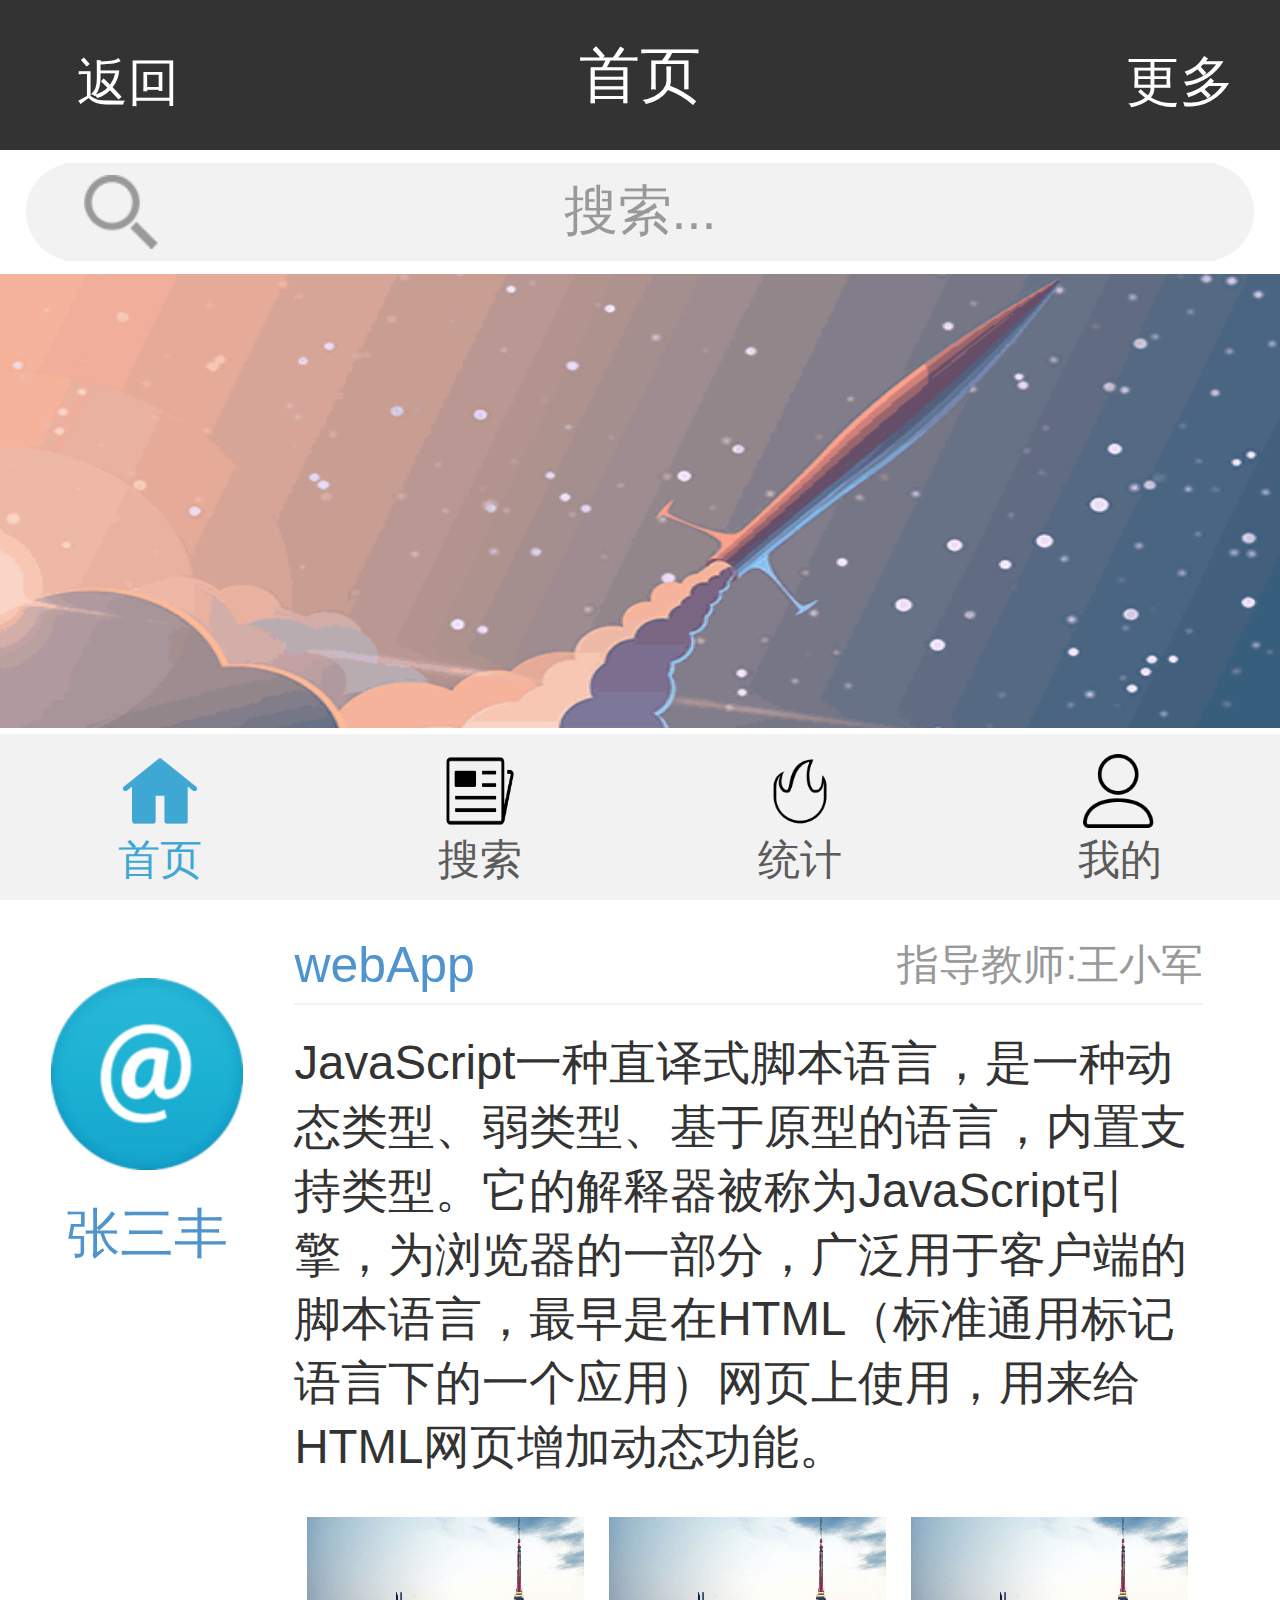
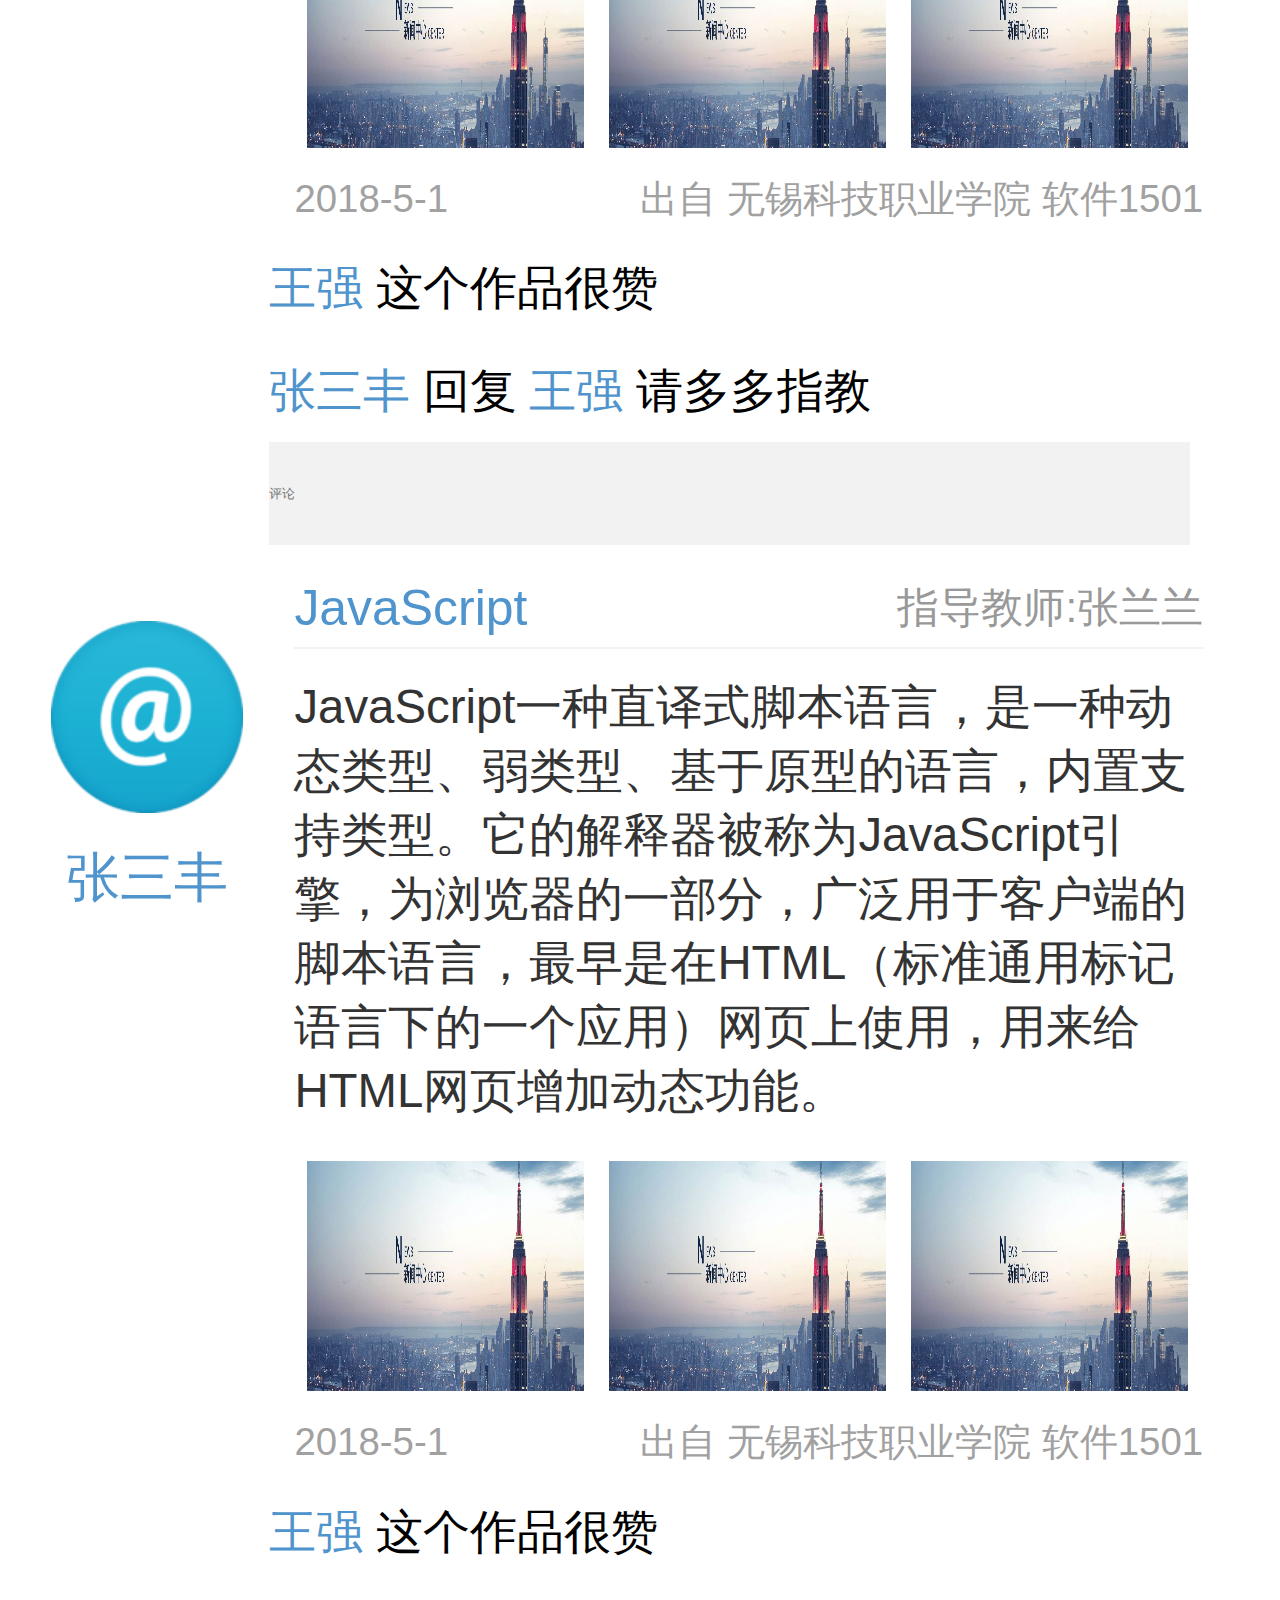
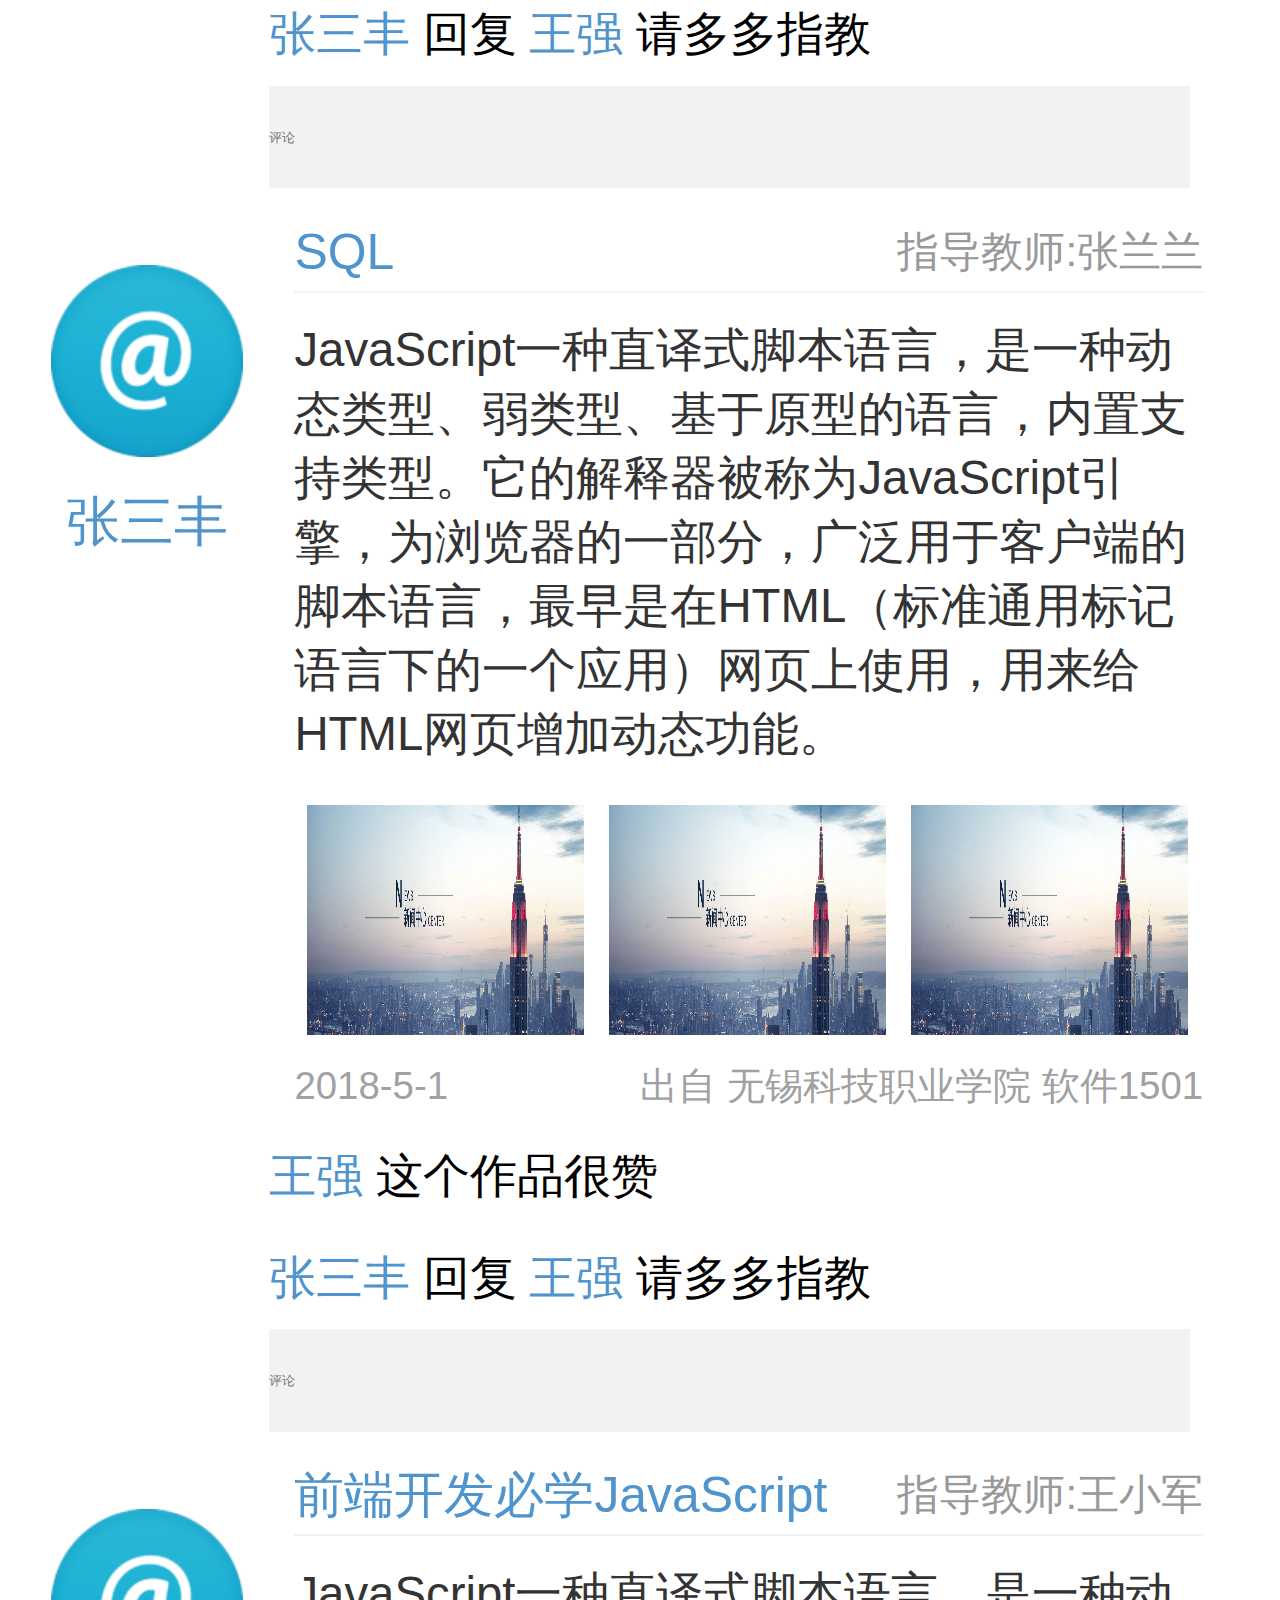
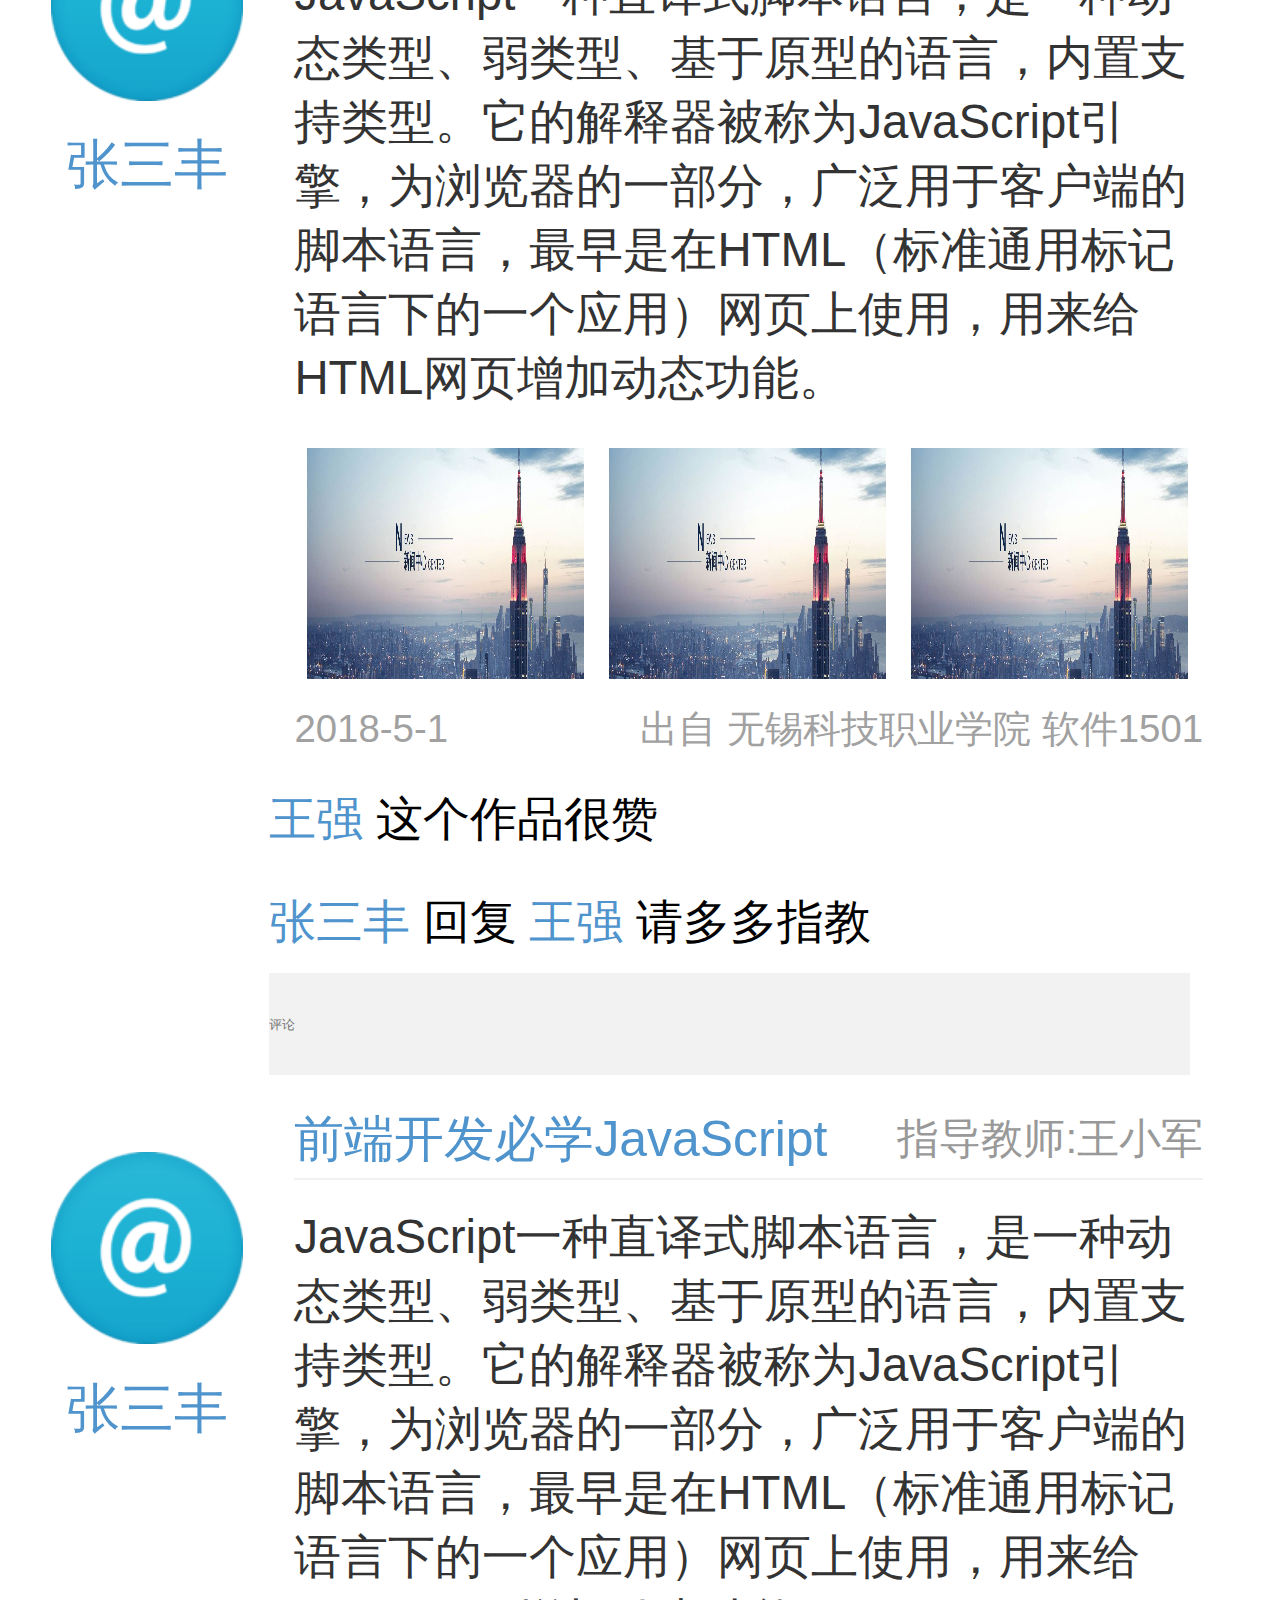
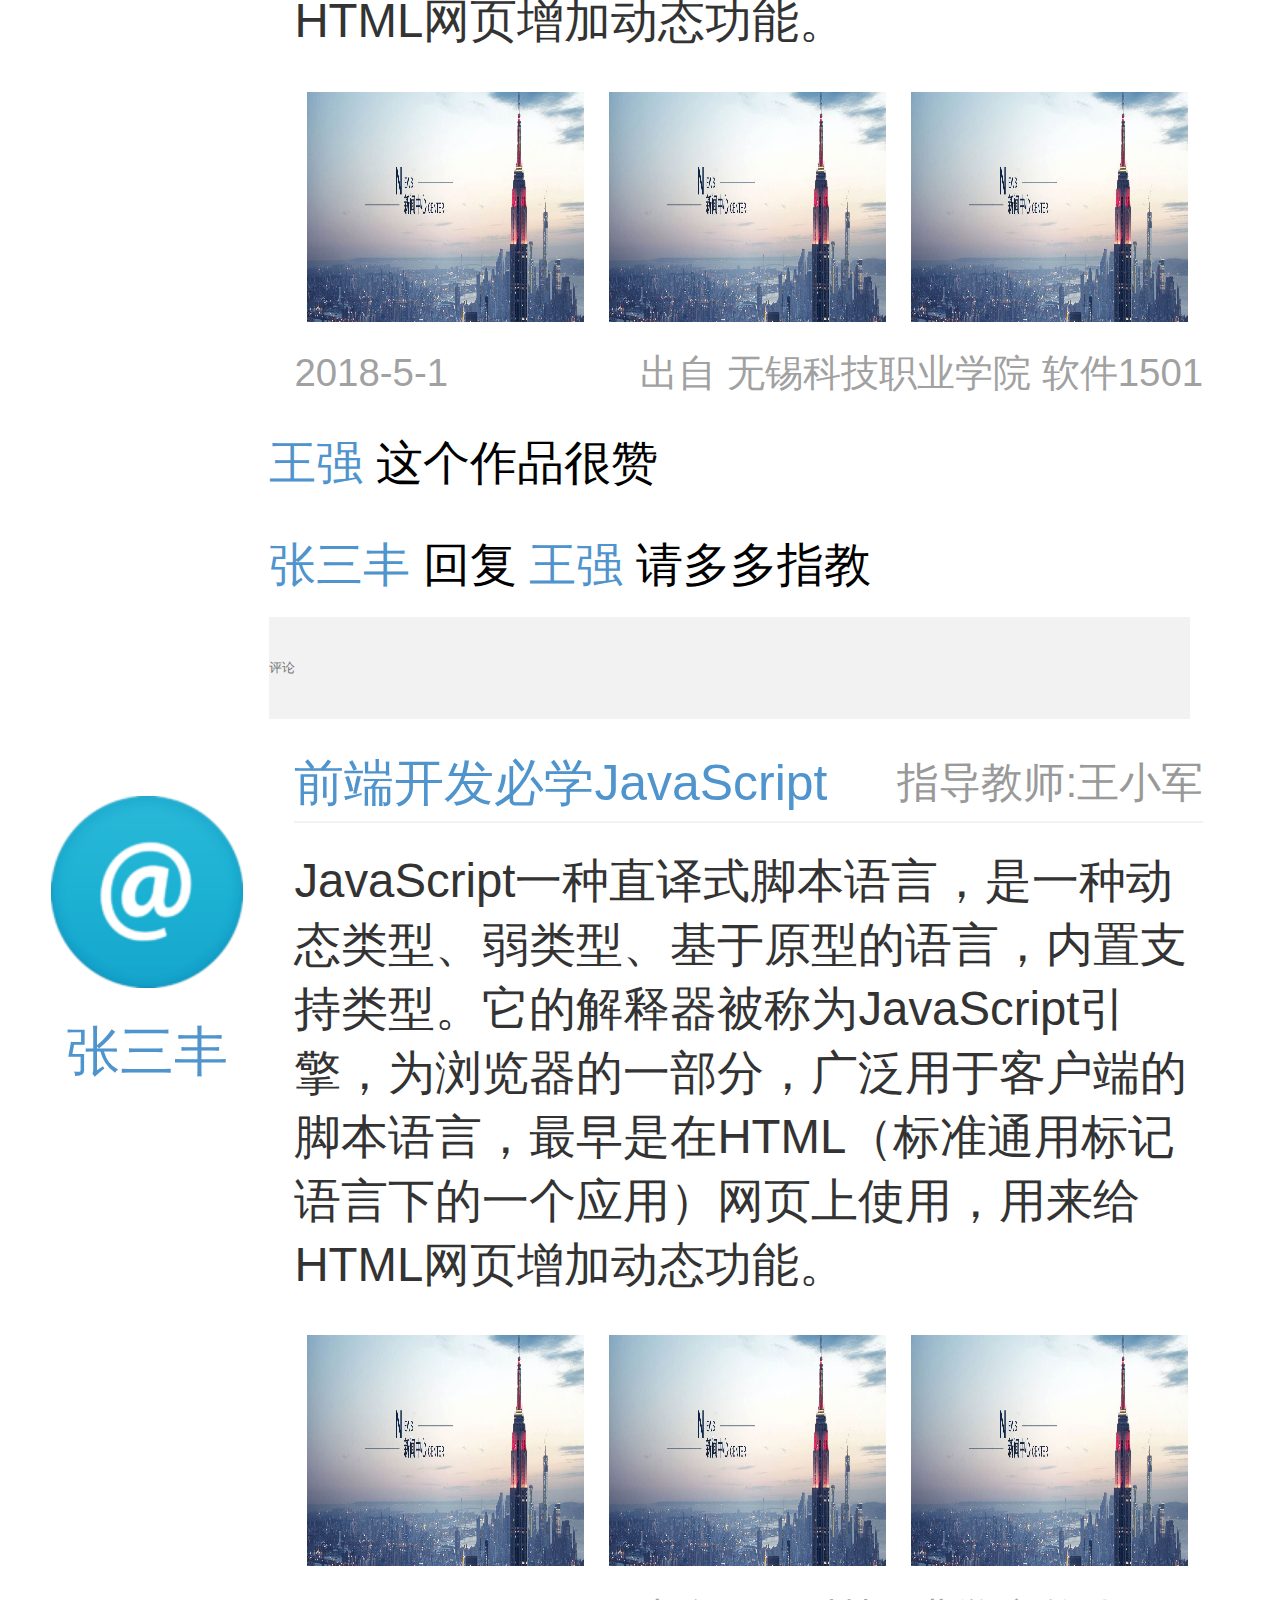
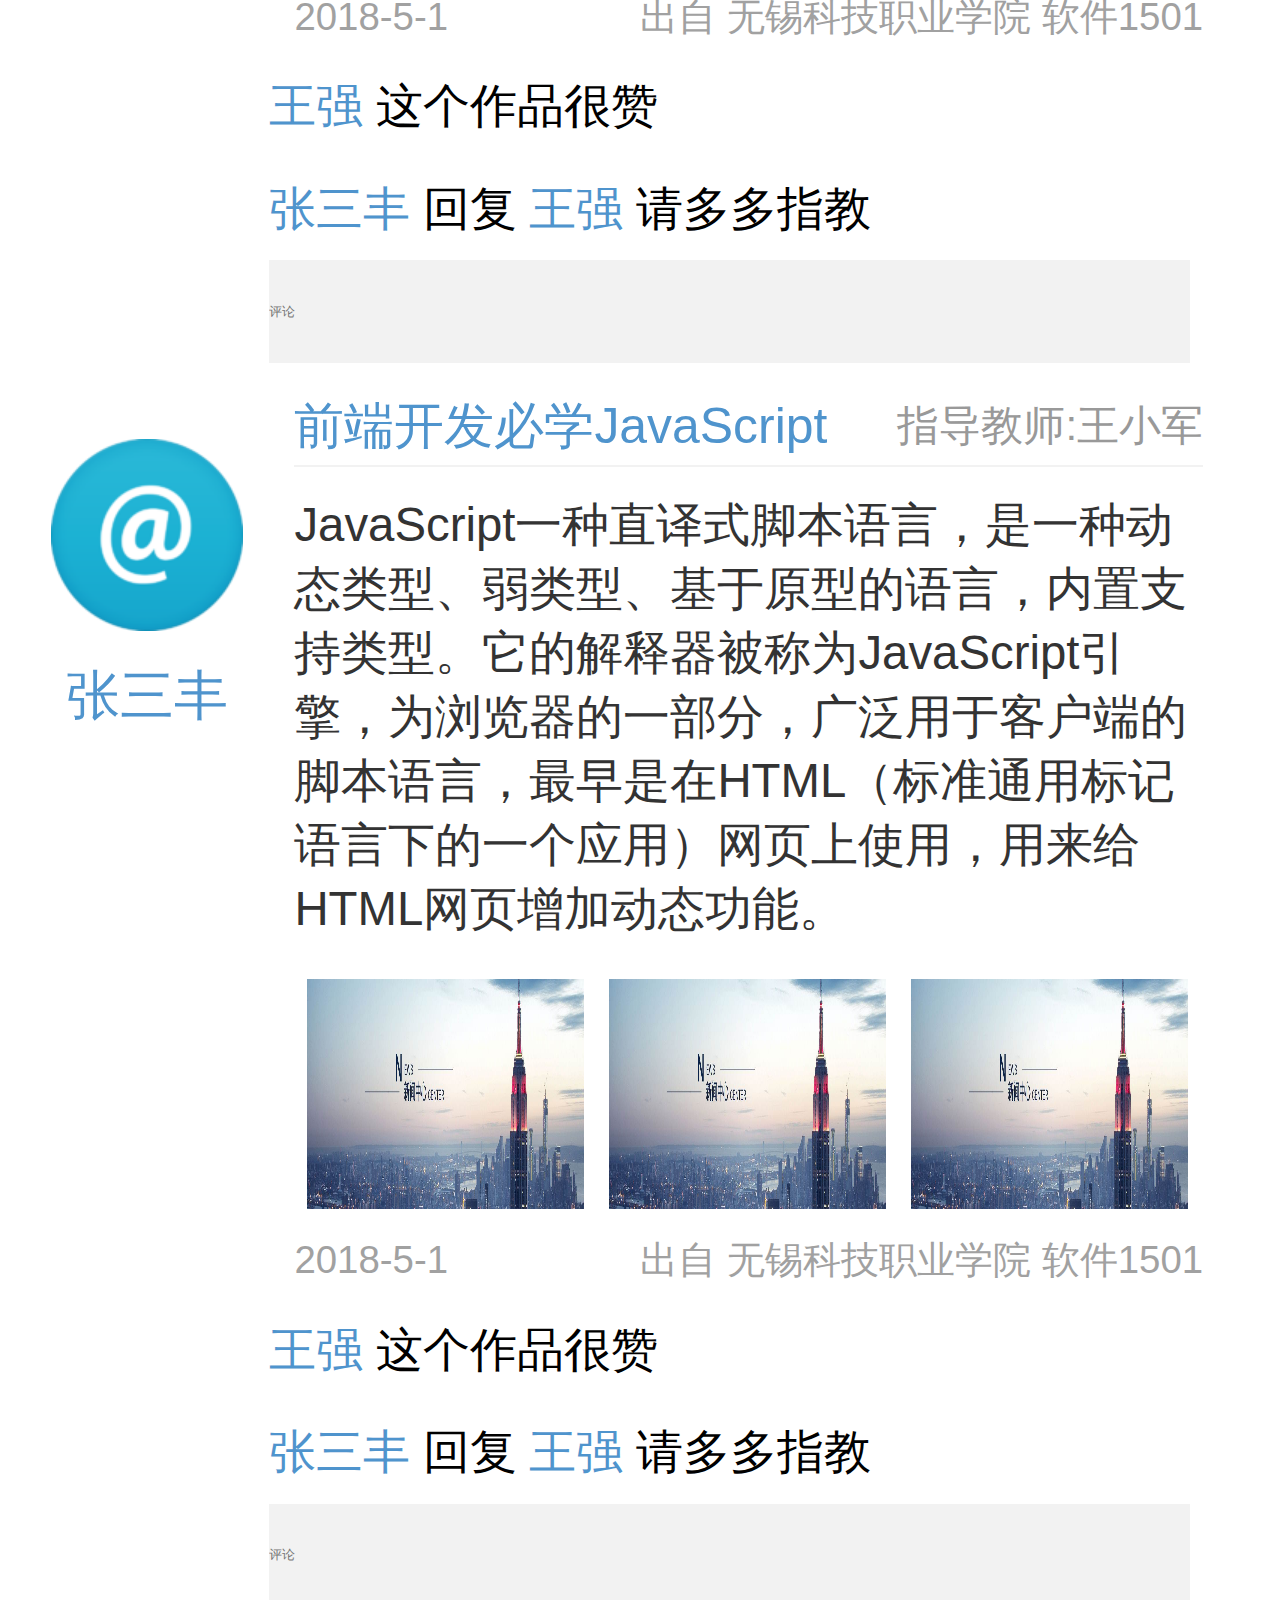
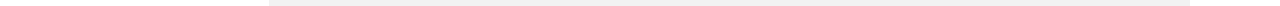
<file: index.html>
<!DOCTYPE html>
<html>
	<head>
		<meta charset="utf-8">
		<meta name="viewport" content="initial-scale=1.0, maximum-scale=1.0, user-scalable=no" />
		<title></title>
		<link rel="stylesheet" href="css/style.css" />
		<!--图片点击放大-->
		<link rel="stylesheet" href="dist/zoomify.min.css">
		<!--图片轮播css-->
		<link rel="stylesheet" href="css/lunbo.css" />
		<link rel="stylesheet" type="text/css" href="http://www.jq22.com/jquery/font-awesome.4.6.0.css">
		<!--我的js-->
		<script src="js/jquery-3.3.1/jquery-3.3.1.min.js"></script>
		<script src="lib-flexible-2.0/index.js"></script>
		<script type="text/javascript" src="js/live.js"></script>
		<script type="text/javascript" src="js/comment.js"></script>
		<script type="text/javascript" src="js/liveRead.js"></script>
		<!--图片滚动-->
	</head>

	<body>
		<div class="topmenu">
			<div class="topmenu-icon l">
				<a href="#">
					<p>返回</p>
				</a>
			</div>
			<div class="topmenu-title l">
				<a href="#">首页</a>
			</div>
			<div class="topmenu-icon r">
				<a href="#" class="r">
					<div class="styled-select">
						<select name="citylist" onchange="link(this)">
							<option value="0">更多</option>
							<option value="release.html">
								<a href="release.html">发布作品</a>
							</option>
							<!--<option value="2"></option>
                            <option value="3"></option>-->
						</select>
						<script type="text/javascript">
							function link(s) {
								var d = s.options[s.selectedIndex].value;
								window.open(d);
								s.selectedIndex = 0;
							}
						</script>
					</div>
				</a>
			</div>
		</div>
		<div id="content">
			<div class="searcher">
				<input type="text" value="搜索..." onfocus="if(value=='搜索...') {value=''}" onblur="if (value=='') {value='搜索...'}">
			</div>
			<div id="wrapper">
				<div id="slider-wrap">
					<ul id="slider">
						<li>
							<a href="#"><img src="img/pic1.png" /></a>
						</li>

						<li>
							<img src="img/pic2.png" />
						</li>

						<li>
							<img src="img/pic3.png" />
						</li>

						<li>
							<img src="img/pic4.png" />
						</li>

						<li>
							<img src="img/pic5.png" />
						</li>
					</ul>
					<!--controls-->
					<div class="btns" id="next"><i class="fa fa-arrow-right"></i></div>
					<div class="btns" id="previous"><i class="fa fa-arrow-left"></i></div>
				</div>

			</div>
			<ul id="live">
			</ul>
		</div>
		<ul class="menu">
			<li class="index index-active">
				<a href="index.html" class="active">首页</a>
			</li>
			<li class="teach">
				<a href="search.html">搜索</a>
			</li>
			<li class="total">
				<a href="total.html">统计</a>
			</li>
			<li class="uesr">
				<a href="user.html">我的</a>
			</li>
		</ul>
		<script type="text/javascript" src="js/slide.js"></script>
		<script src="dist/zoomify.min.js"></script>
		<script type="text/javascript">
			$('#live img').zoomify();
		</script>
	</body>

</html>
</file>
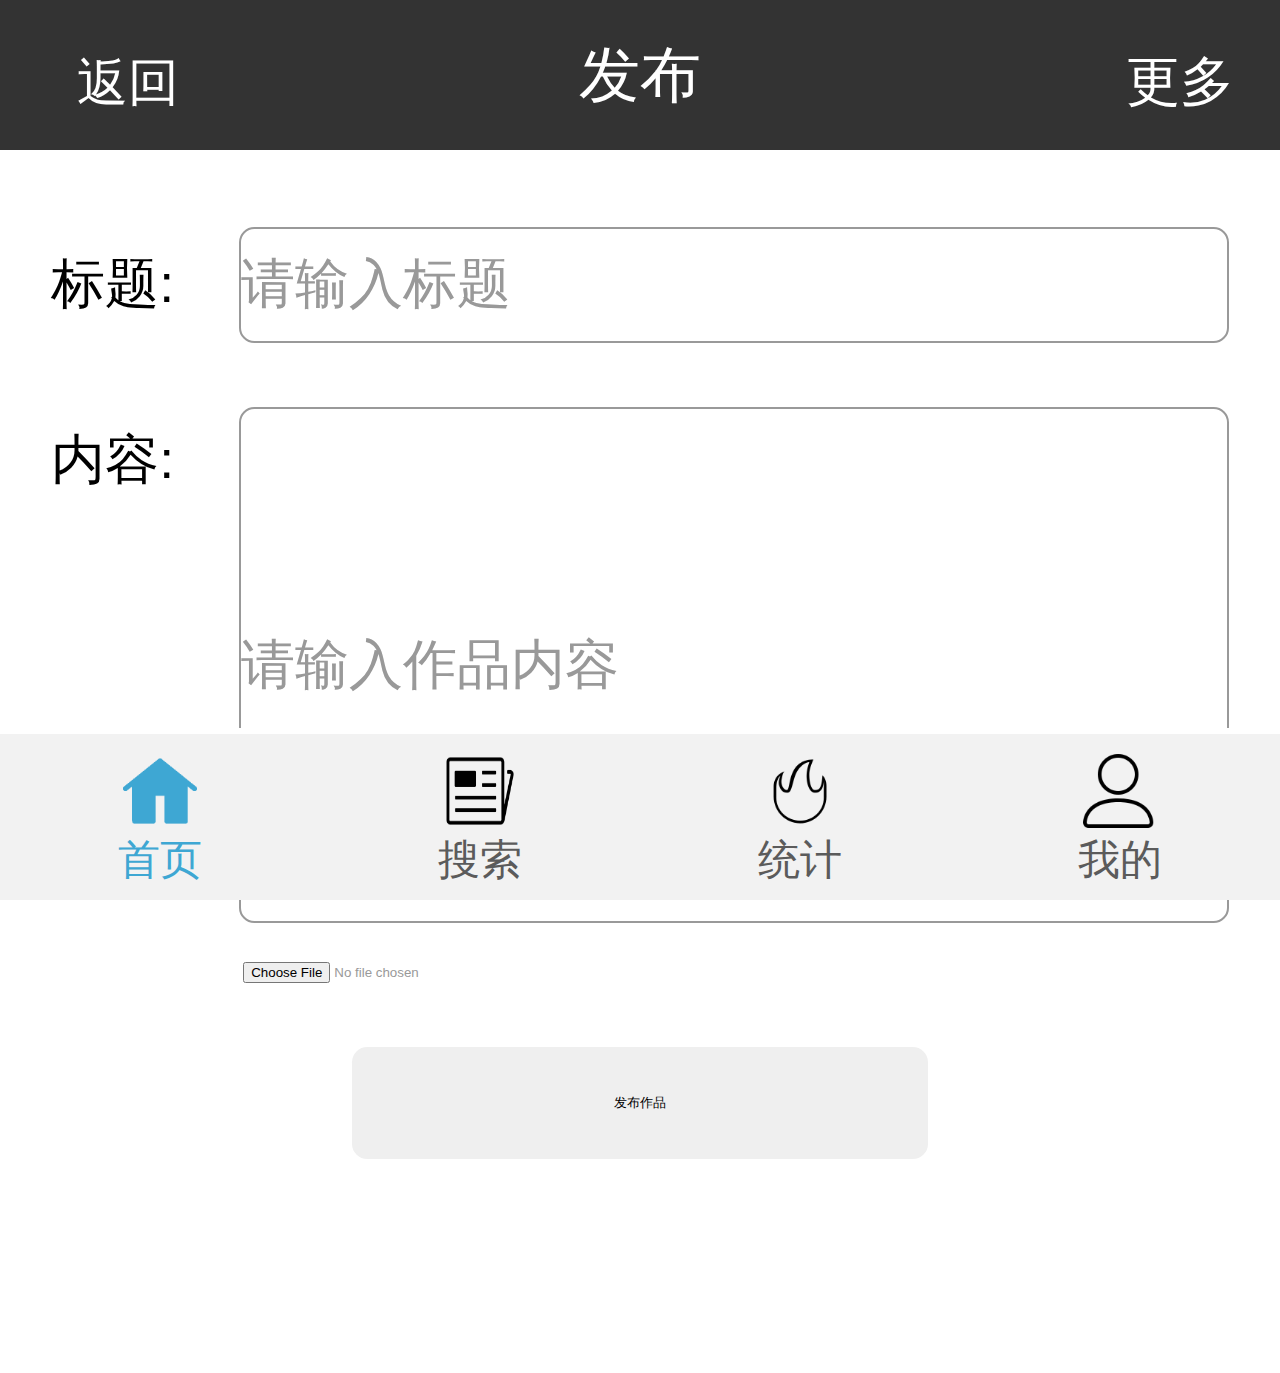
<file: release.html>
<!DOCTYPE html>
<html>
	<head>
		<meta charset="UTF-8">
		  <meta name="viewport" content="initial-scale=1.0, maximum-scale=1.0, user-scalable=no" />
		  <link rel="stylesheet" href="css/style.css" />
	<script src="js/jquery-3.3.1/jquery-3.3.1.min.js"></script>
	<script src="lib-flexible-2.0/index.js"></script>
		<title></title>
	</head>
	<body>
		<div class="topmenu">
			<div class="topmenu-icon l"><a href="#"><!--<img src="img/back.png"/>--><p>返回</p></a></div>
			<div class="topmenu-title l"><a href="#">发布</a></div>
			<div class="topmenu-icon r">
		<a href="#" class="r">
			<div class="styled-select">
				<select name="citylist" onchange="link(this)">
					<option value="0">更多</option>
					<option value="liveRead.html" disabled="disabled">
						<a href="liveRead.html">发布作品</a>
					</option>
					<!--<option value="2">深圳</option>
            <option value="3">广州</option>-->
				</select>
				<script type="text/javascript">
					function link(s) {
						var d = s.options[s.selectedIndex].value;
						window.open(d);
						s.selectedIndex = 0;
					}
				</script>
			</div>
		</a>
	</div>
	    </div>
	    <div id="content">
	    	<div class="release">
	    		<div class="release-con">
	    			<label><p>标题:</p>
	    			<input type="text" value="请输入标题" onfocus="if(value=='请输入标题') {value=''}" onblur="if (value=='') {value='请输入标题'}"/>
	    		</label>
	    		<label><p>内容:</p>
	    			<input type="text" style="height: 4rem;"value="请输入作品内容" onfocus="if(value=='请输入作品内容') {value=''}" onblur="if (value=='') {value='请输入作品内容'}"/>
	    		</label>
	    		</div>
	    		<div class="release-add">
	    			<input type="file" name="file" accept=".png" placeholder="添加照片"/>
	    		</div>
	    		
	    		<div class="release-fabu">
	    			<button type="button" id="fabu">发布作品</button>
	    			<script>
						document.getElementById('fabu').onclick=function(){
							alert("发布作品成功");
						}
					 </script>
	    		</div>
	    	</div>
	    </div>
	    <ul class="menu">
			<li class="index index-active">
				<a href="index.html"  class="active">首页</a>
			</li>
			<li class="teach">
				<a href="search.html">搜索</a>
			</li>
			<li class="total">
				<a href="total.html">统计</a>
			</li>
			<li class="uesr">
				<a href="user.html">我的</a>
			</li>
		</ul>
	</body>
</html>
</file>
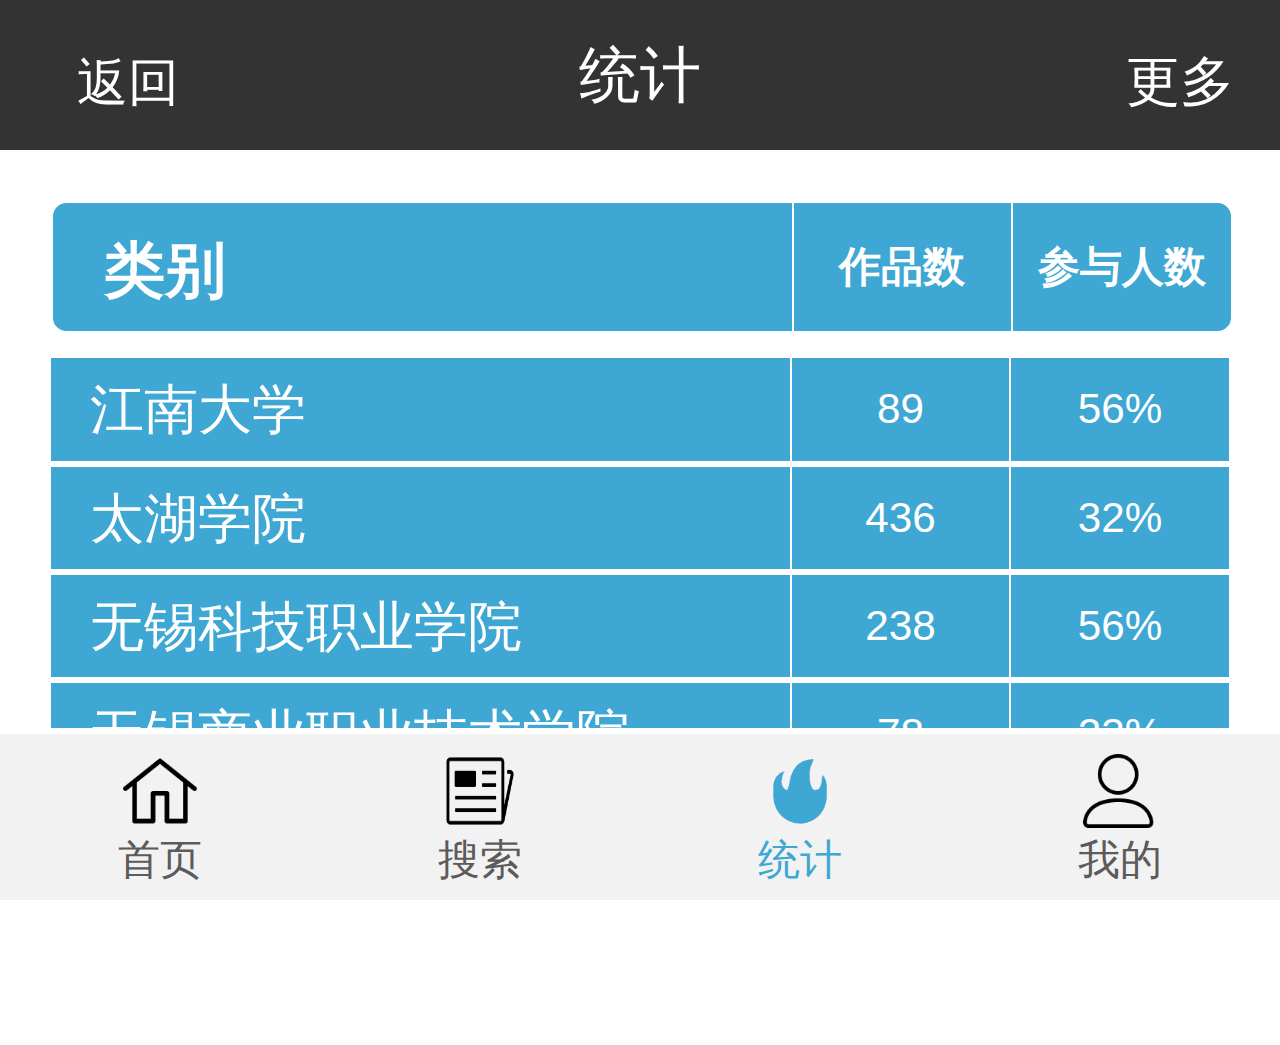
<file: total.html>
<!DOCTYPE html>
<html>
	<head>
		<meta charset="UTF-8">
			<meta http-equiv="Content-Type" content="text/html; charset=utf-8" />
		<title></title>
		<link rel="stylesheet" href="css/style.css" />
	<script type="text/javascript" src="js/jquery.min.js"></script>
	<script src="lib-flexible-2.0/index.js"></script>
	</head>
	<body>
		<div class="topmenu">
			<div class="topmenu-icon l"><a href="index.html"><!--<img src="img/back.png"/>--><p>返回</p></a></div>
			<div class="topmenu-title l"><a href="#">统计</a></div>
			<div class="topmenu-icon r">
		<a href="#" class="r">
			<div class="styled-select">
				<select name="citylist" onchange="link(this)">
					<option value="0">更多</option>
					<option value="liveRead.html">
						<a href="liveRead.html">发布作品</a>
					</option>
					<!--<option value="2">深圳</option>
            <option value="3">广州</option>-->
				</select>
				<script type="text/javascript">
					function link(s) {
						var d = s.options[s.selectedIndex].value;
						window.open(d);
						s.selectedIndex = 0;
					}
				</script>
			</div>
		</a>
	</div>
	    </div>
	    <div id="content">
	    	<div class="total-title"><a href="#">类别<span>参与人数</span><span>作品数</span></a></div>
	    	<div id="totalscl">
			<ul class=mtree>
				<li>
					<a href="#" class="a1"><p>江南大学</p><span class="a-span">56%</span><span class="a-span">89</span></a>
					<ul class="xueyuan">
						<li>
							<a href="#"><p class="l">物联网与软件技术学院</p><span class="a-span">34%</span><span class="a-span">39</span></a>
							<ul class="banji">
								<li>
									<a href="#"><p class="l">移动1班</p><span class="a-span">12%</span><span class="a-span">23</span></a></li>
								<li>
									<a href="#"><p class="l">移动2班</p><span class="a-span">6%</span><span class="a-span">12</span></a></li>
								<li>
									<a href="#"><p class="l">移动3班</p><span class="a-span">45%</span><span class="a-span">3</span></a></li>
								<li>
									<a href="#"><p class="l">软件1班</p><span class="a-span">23%</span><span class="a-span">5</span></a></li>
								<li>
									<a href="#"><p class="l">软件2班</p><span class="a-span">31%</span><span class="a-span">14</span></a></li>
										<li>
									<a href="#"><p class="l">软件3班</p><span class="a-span">12%</span><span class="a-span">13</span></a></li>
							</ul>
						</li>
						<li>
							<a href="#"><p class="l">国际商学院</p><span class="a-span">32%</span><span class="a-span">29</span></a>
							<ul class="banji">
								<li>
									<a href="#"><p class="l">移动1班</p><span class="a-span">12%</span><span class="a-span">23</span></a></li>
								<li>
									<a href="#"><p class="l">移动2班</p><span class="a-span">6%</span><span class="a-span">12</span></a></li>
								<li>
									<a href="#"><p class="l">移动3班</p><span class="a-span">45%</span><span class="a-span">3</span></a></li>
								<li>
									<a href="#"><p class="l">软件1班</p><span class="a-span">23%</span><span class="a-span">5</span></a></li>
								<li>
									<a href="#"><p class="l">软件2班</p><span class="a-span">31%</span><span class="a-span">14</span></a></li>
										<li>
									<a href="#"><p class="l">软件3班</p><span class="a-span">12%</span><span class="a-span">13</span></a></li>
							</ul>
						</li>
						<li>
							<a href="#"><p class="l">电子技术学院</p><span class="a-span">21%</span><span class="a-span">19</span></a>
							<ul class="banji">
								<li>
									<a href="#"><p class="l">移动1班</p><span class="a-span">12%</span><span class="a-span">23</span></a></li>
								<li>
									<a href="#"><p class="l">移动2班</p><span class="a-span">6%</span><span class="a-span">12</span></a></li>
								<li>
									<a href="#"><p class="l">移动3班</p><span class="a-span">45%</span><span class="a-span">3</span></a></li>
								<li>
									<a href="#"><p class="l">软件1班</p><span class="a-span">23%</span><span class="a-span">5</span></a></li>
								<li>
									<a href="#"><p class="l">软件2班</p><span class="a-span">31%</span><span class="a-span">14</span></a></li>
										<li>
									<a href="#"><p class="l">软件3班</p><span class="a-span">12%</span><span class="a-span">13</span></a></li>
							</ul>
						</li>
						<li>
							<a href="#"><p class="l">文化创意学院</p><span class="a-span">45%</span><span class="a-span">4</span></a>
							<ul class="banji">
								<li>
									<a href="#"><p class="l">移动1班</p><span class="a-span">12%</span><span class="a-span">23</span></a></li>
								<li>
									<a href="#"><p class="l">移动2班</p><span class="a-span">6%</span><span class="a-span">12</span></a></li>
								<li>
									<a href="#"><p class="l">移动3班</p><span class="a-span">45%</span><span class="a-span">3</span></a></li>
								<li>
									<a href="#"><p class="l">软件1班</p><span class="a-span">23%</span><span class="a-span">5</span></a></li>
								<li>
									<a href="#"><p class="l">软件2班</p><span class="a-span">31%</span><span class="a-span">14</span></a></li>
										<li>
									<a href="#"><p class="l">软件3班</p><span class="a-span">12%</span><span class="a-span">13</span></a></li>
							</ul>
						</li>
						<li>
							<a href="#"><p class="l">外语与基础教育学院</p><span class="a-span">21%</span><span class="a-span">12</span></a>
							<ul class="banji">
								<li>
									<a href="#"><p class="l">移动1班</p><span class="a-span">12%</span><span class="a-span">23</span></a></li>
								<li>
									<a href="#"><p class="l">移动2班</p><span class="a-span">6%</span><span class="a-span">12</span></a></li>
								<li>
									<a href="#"><p class="l">移动3班</p><span class="a-span">45%</span><span class="a-span">3</span></a></li>
								<li>
									<a href="#"><p class="l">软件1班</p><span class="a-span">23%</span><span class="a-span">5</span></a></li>
								<li>
									<a href="#"><p class="l">软件2班</p><span class="a-span">31%</span><span class="a-span">14</span></a></li>
										<li>
									<a href="#"><p class="l">软件3班</p><span class="a-span">12%</span><span class="a-span">13</span></a></li>
							</ul>
						</li>
					</ul>
				</li>
				<li>
					<a href="#" class="a1"><p>太湖学院</p><span class="a-span">32%</span><span class="a-span">436</span></a>
					<ul class="xueyuan">
						<li><a href="#"><p class="l">物联网与软件技术学院</p><span class="a-span">34%</span><span class="a-span">39</span></a></li>
						<li><a href="#"><p class="l">国际商学院</p><span class="a-span">32%</span><span class="a-span">29</span></a></li>
						<li><a href="#"><p class="l">电子技术学院</p><span class="a-span">21%</span><span class="a-span">19</span></a></li>
						<li><a href="#"><p class="l">文化创意学院</p><span class="a-span">45%</span><span class="a-span">4</span></a></li>
						<li><a href="#"><p class="l">外语与基础教育学院</p><span class="a-span">21%</span><span class="a-span">12</span></a></li>
					</ul>
				</li>
				<li>
					<a href="#" class="a1"><p>无锡科技职业学院</p><span class="a-span">56%</span><span class="a-span">238</span></a>
					<ul class="xueyuan">
						<li><a href="#"><p class="l">物联网与软件技术学院</p><span class="a-span">34%</span><span class="a-span">39</span></a></li>
						<li><a href="#"><p class="l">国际商学院</p><span class="a-span">32%</span><span class="a-span">29</span></a></li>
						<li><a href="#"><p class="l">电子技术学院</p><span class="a-span">21%</span><span class="a-span">19</span></a></li>
						<li><a href="#"><p class="l">文化创意学院</p><span class="a-span">45%</span><span class="a-span">4</span></a></li>
						<li><a href="#"><p class="l">外语与基础教育学院</p><span class="a-span">21%</span><span class="a-span">12</span></a></li>
					</ul>

				</li>
				<li>
					<a href="#" class="a1"><p>无锡商业职业技术学院</p><span class="a-span">23%</span><span class="a-span">78</span></a>
					<ul class="xueyuan">
						<li><a href="#"><p class="l">物联网与软件技术学院</p><span class="a-span">34%</span><span class="a-span">39</span></a></li>
						<li><a href="#"><p class="l">国际商学院</p><span class="a-span">32%</span><span class="a-span">29</span></a></li>
						<li><a href="#"><p class="l">电子技术学院</p><span class="a-span">21%</span><span class="a-span">19</span></a></li>
						<li><a href="#"><p class="l">文化创意学院</p><span class="a-span">45%</span><span class="a-span">4</span></a></li>
						<li><a href="#"><p class="l">外语与基础教育学院</p><span class="a-span">21%</span><span class="a-span">12</span></a></li>
					</ul>

				</li>
				<li>
					<a href="#" class="a1"><p>无锡职业技术学院</p><span class="a-span">52%</span><span class="a-span">123</span></a>
					<ul class="xueyuan">
						<li><a href="#"><p class="l">物联网与软件技术学院</p><span class="a-span">34%</span><span class="a-span">39</span></a></li>
						<li><a href="#"><p class="l">国际商学院</p><span class="a-span">32%</span><span class="a-span">29</span></a></li>
						<li><a href="#"><p class="l">电子技术学院</p><span class="a-span">21%</span><span class="a-span">19</span></a></li>
						<li><a href="#"><p class="l">文化创意学院</p><span class="a-span">45%</span><span class="a-span">4</span></a></li>
						<li><a href="#"><p class="l">外语与基础教育学院</p><span class="a-span">21%</span><span class="a-span">12</span></a></li>
				</ul>
				</li>
			</ul>
		</div>
	    </div>
        <ul class="menu">
			<li class="index">
				<a href="index.html">首页</a>
			</li>
			<li class="teach">
				<a href="search.html">搜索</a>
			</li>
			<li class="total total-active">
				<a href="total.html"   class="active">统计</a>
			</li>
			<li class="uesr">
				<a href="user.html">我的</a>
			</li>
		</ul>
		<script>
			;(function($, window, document, undefined) {
				if($('ul.mtree').length) {
					var collapsed = true;
					var close_same_level = false;
					var duration = 400;
					var listAnim = true;
					var easing = 'easeOutQuart';
					$('.mtree ul').css({
						'overflow': 'hidden',
						'height': collapsed ? 0 : 'auto',
						'display': collapsed ? 'none' : 'block'
					});
					var node = $('.mtree li:has(ul)');
					node.each(function(index, val) {
						$(this).children(':first-child').css('cursor', 'pointer');
						$(this).addClass('mtree-node mtree-' + (collapsed ? 'closed' : 'open'));
						$(this).children('ul').addClass('mtree-level-' + ($(this).parentsUntil($('ul.mtree'), 'ul').length + 1));
					});
					$('.mtree li > *:first-child').on('click.mtree-active', function(e) {
						if($(this).parent().hasClass('mtree-closed')) {
							$('.mtree-active').not($(this).parent()).removeClass('mtree-active');
							$(this).parent().addClass('mtree-active');
						} else if($(this).parent().hasClass('mtree-open')) {
							$(this).parent().removeClass('mtree-active');
						} else {
							$('.mtree-active').not($(this).parent()).removeClass('mtree-active');
							$(this).parent().toggleClass('mtree-active');
						}
					});
					node.children(':first-child').on('click.mtree', function(e) {
						var el = $(this).parent().children('ul').first();
						var isOpen = $(this).parent().hasClass('mtree-open');
						if((close_same_level || $('.csl').hasClass('active')) && !isOpen) {
							var close_items = $(this).closest('ul').children('.mtree-open').not($(this).parent()).children('ul');
							if($.Velocity) {
								close_items.velocity({
									height: 0
								}, {
									duration: duration,
									easing: easing,
									display: 'none',
									delay: 100,
									complete: function() {
										setNodeClass($(this).parent(), true);
									}
								});
							} else {
								close_items.delay(100).slideToggle(duration, function() {
									setNodeClass($(this).parent(), true);
								});
							}
						}
						el.css({
							'height': 'auto'
						});
						if(!isOpen && $.Velocity && listAnim)
							el.find(' > li, li.mtree-open > ul > li').css({
								'opacity': 0
							}).velocity('stop').velocity('list');
						if($.Velocity) {
							el.velocity('stop').velocity({
								height: isOpen ? [
									0,
									el.outerHeight()
								] : [
									el.outerHeight(),
									0
								]
							}, {
								queue: false,
								duration: duration,
								easing: easing,
								display: isOpen ? 'none' : 'block',
								begin: setNodeClass($(this).parent(), isOpen),
								complete: function() {
									if(!isOpen)
										$(this).css('height', 'auto');
								}
							});
						} else {
							setNodeClass($(this).parent(), isOpen);
							el.slideToggle(duration);
						}
						e.preventDefault();
					});

					function setNodeClass(el, isOpen) {
						if(isOpen) {
							el.removeClass('mtree-open').addClass('mtree-closed');
						} else {
							el.removeClass('mtree-closed').addClass('mtree-open');
						}
					}
					if($.Velocity && listAnim) {
						$.Velocity.Sequences.list = function(element, options, index, size) {
							$.Velocity.animate(element, {
								opacity: [
									1,
									0
								],
								translateY: [
									0, -(index + 1)
								]
							}, {
								delay: index * (duration / size / 2),
								duration: duration,
								easing: easing
							});
						};
					}
					if($('.mtree').css('opacity') == 0) {
						if($.Velocity) {
							$('.mtree').css('opacity', 1).children().css('opacity', 0).velocity('list');
						} else {
							$('.mtree').show(200);
						}
					}
				}
			}(jQuery, this, this.document));
		</script>
	</body>
</html>
</file>
<file: css/style.css>
* {
	margin: 0;
	padding: 0;
}
body {
	font-family: "微软雅黑",helvetica;
	/*1920*1080的手机宽度 ，1080px=10rem*/
	/*width: 10rem;*/
	margin: 0 auto;
	font-size: 16px;
/*	background-color: #f1f1f1;*/
}
li{
	list-style: none;
}
a{
	text-decoration: none;
}
#content{
	margin-top: 1.27rem;
	margin-bottom: 1.17rem;
}
.l{
	float: left;
}
.r{
	float: right;
}
/*-------------------------topmenu-----------------------*/
.topmenu{
	width: 10rem;
	background-color: #333;
	height: 1.17rem;
	line-height: 1.17rem;
	font-size: .48rem;
	position: fixed;
	top: 0;
	text-align: center;
}
.topmenu-icon{
	font-size: .40rem;
	width: 2rem;
}
.topmenu-icon select{
	border: none;
	background-color: #333;
	color: #FFFFFF;
	height: .88rem;
	font-size: .42rem;
	margin-right: .3rem;
	appearance:none;
}
.topmenu-icon select option{
	color: #FFFFFF;
}
.topmenu a{
	color: #FFFFFF;
}
.topmenu-icon a p{ 
	margin-top: .06rem;
	margin-right: .6rem;
	float: right;
}
.topmenu-icon a img{
	width: .58rem;
	height: .58rem;
	margin: 0.26rem .51rem .2rem .51rem;
	width: .58rem;
	height: .58rem;
	float: left;
	
}
.topmenu-title{
	width: 6rem;
}
/*-------------------------右上角更多-----------------------*/
.styled-select{
      width: 1.2rem;
      height: 1.17rem;
      overflow: hidden;
      background-color: #333333;
      color: #FFFFFF;
      border: none;
    }
    .styled-select select {
      background: transparent;
      width: 1.3rem;
      font-size: .42rem;
      border: none;
      height: .77rem;
      -webkit-appearance: none; /*for chrome*/
     background-color: #333;
     margin-top: .25rem;
     color: #FFFFFF;
    }
/*-------------------------menu-----------------------*/
.menu{
	width: 10rem;
	border-top:.05rem solid #FFFFFF;
	height: 1.3rem;
	line-height: 1.3rem;
	font-size: .33rem;
	position: fixed;
	bottom: 0;
	background-color: #F2F2F2;
	background-size: .58rem .58rem;
	color: #4f4f4f;
}


.menu li {
	float: left;
	background-repeat: no-repeat;
	background-position: .96rem .16rem;
}

.menu li a {
	display: bolok;
	float: left;
	width: 2.5rem;
	text-align: center;
	color: #5b5b5b;
	text-decoration: none;
	margin: .34rem 0rem .12rem 0rem;
	display: block;
}

.menu li a.active{
	color: #3ea7d3;
}
.menu img{
	width: .58rem;
	height: .58rem;
}
.index{
	background-image: url(../img/home.png);
	background-size: .58rem .58rem;
}
.teach{
	background-image: url(../img/test.png);
	background-size: .58rem .58rem;
}
.total{
	background-image: url(../img/hot.png);
	background-size: .58rem .58rem;
}
.uesr{
	background-image: url(../img/user.png);
	background-size: .58rem .58rem;
}
.index-active{
	background-image: url(../img/homeactive1.png);
	background-size: .58rem .58rem;
}
.teach-active{
	background-image: url(../img/testactive.png);
	background-size: .58rem .58rem;
}
.total-active{
	background-image: url(../img/hotactive.png);
	background-size: .58rem .58rem;
}
.user-active{
	background-image: url(../img/useractive.png);
	background-size: .58rem .58rem;
}

/*-------------搜索页面搜索框---------------*/
.search select{
	width: 1.7rem;
	font-size: .42rem;
	height: 1rem;
	line-height: 1rem;
	border: none;
	border-right:.05rem solid #FFFFFF;
	background-color: #f2f2f2;
	text-align: center;
	color: #999;
}
.search select option{
	text-align: center;
	font-size: .42rem;
}
.search input{
	color: #999;
	width: 7.9rem;
	font-size: .42rem;
	height: 1rem;
	line-height: 1rem;
	background-color:#F2F2F2;
	border: none;
	float: right;
	background-image: url(../img/search.png);
	background-repeat: no-repeat;
	background-size: .58rem .58rem;
	background-position: .16rem;
	text-align: center;
}
.search{
	height: 1rem;
	width: 9.6rem;
	margin: .1rem .2rem;
	background-color: #f2f2f2;
}
/*-------------------首页搜索框------------------------*/
.searcher{
	height: .77rem;
	width: 9.6rem;
	margin: .1rem .2rem;
	background-color: #f2f2f2;
	border-radius: .45rem;
}
.searcher input{
	color: #999;
	width: 9rem;
	margin: 0rem .3rem;
	font-size: .42rem;
	height: .77rem;
	line-height: .77rem;
	background-color:#F2F2F2;
	border: none;
	float: right;
	background-image: url(../img/search.png);
	background-repeat: no-repeat;
	background-size: .58rem .58rem;
	background-position: .16rem;
	text-align: center;
	
}
 /*for chrome*/
/*.search_info li{
	width: 2rem;
	float: left;
	text-align: center;
}
.search_info li a{
	width: 1.6rem;
	margin: 0rem .2rem;
	font-size: .42rem;
	color: #999999;
	display: block;
}
.search_info li a.active1{
	border-bottom: .1rem solid #3EA7D3;
}*/
/*---------------------首页动态内容-----------------------*/
#live{
	width: 9.2rem;
	margin: .4rem;
}
#live li{
	/*height: 8.7rem;
	border-bottom: solid .1rem #f1f1f1;*/
}
#live input{
	width: 7.2rem;
	height: .8rem;
	background-color: #F2F2F2;
	border: none;
	float: right;
	margin-right: .3rem;
}
#userLive{
	width: 9.2rem;
	margin: 0rem .4rem;
}
#userLive input{
	width: 7.2rem;
	height: .8rem;
	background-color: #F2F2F2;
	border: none;
	font-size: .33rem;
	float: right;
	margin-right: .3rem;
}
.userIcon{
	width: 1.5rem;
	height: 1.5rem;
	margin: .6rem .2rem 0rem .2rem;
	margin-left: 0rem;
/*	float: left;*/
/*	border: solid .02rem #999999;*/
}
.userIcon img{
	width: 1.5rem;
	height: 1.5rem;
}
.userName{
	width: 1.5rem;
	height: .6rem;
	margin: .2rem 0rem;
/*	float: left;*/
	font-size: .42rem;
	line-height: .6rem;
	text-align: center;
}
.userName a{
	color: #4F94CD;
}
.userclass{
	width: 1.5rem;
	height: .6rem;
	margin: .2rem 0rem;
/*	float: left;*/
	font-size: .33rem;
	line-height: .6rem;
	text-align: center;
}
.livecontent{
	width: 7.1rem;
	margin-right: .2rem;
	float: right;
	font-size: .37rem;
	/*overflow: hidden;
	white-space: pre-wrap;
	text-overflow: ellipsis;
	word-break:break-all ;*/
/*	background-color: palegoldenrod;*/
}
.livecontent a{
	color: #333333;
}
.liveimg{
width: 7.1rem;
	margin-right: .2rem;
	height: 2rem;
	float: right;
	margin-top: .2rem;
}
.liveimg img{
	width: 2.16rem;
	margin: .1rem;
	height: 1.8rem;
}
.livecopyright{
	width: 7.1rem;
	height: .6rem;
/*	background-color: lawngreen;*/
	margin: .2rem .2rem .2rem 0rem;
	line-height: .6rem;
	border-bottom: .02rem solid #F2F2F2;
}
.livecopyright p{
	font-size: .39rem;
	color: #4F94CD;
}
.livecopyright span{
	color: #999999;
	font-size: .33rem;
}
.livedate{
	width: 7.1rem;
	margin-right: .2rem;
	height: .6rem;
	line-height: .6rem;
	float: right;
	font-size: .3rem;
	color: #A1A1A1;
}
#liveread{
	width: 9.2rem;
	margin: .4rem;
}
.comment{
	width: 6.6rem;
	margin:0rem 1rem;
	float: right;
	line-height: .8rem;
}
.comment a{
	color: #4F94CD;
	font-size: .37rem;
	float: left;
	padding: 0rem .1rem;
}
.comment p{
	font-size: .37rem;
	float: left;
}
.information{
	width: 10rem;
	height:4.2rem;
	border-bottom: .02rem solid #ffff;
}
.myicon{
	width: 3rem;
	height: 3rem;
	margin: .3rem 3.5rem 0rem 3.5rem;
}
.information-id{
	height: .8rem;
	text-align: center;
}
.information-id a{
	margin-bottom: .2rem;
	font-size: .48rem;
	color: #999;
}
.myicon img{
	width: 3rem;
	height: 3rem;
}
/*-------------------user.html------------------------*/
.users{
	width: 9.2rem;
	margin: .4rem;
}
.users li{
	font-size: .42rem;
	height: 1.3rem;
	line-height: 1.3rem;
	background-image: url(../img/link1.png);
	background-size: .58rem .58rem;
	background-repeat: no-repeat;
	background-position: .3rem .41rem;
	border-bottom: #3EA7D3 .01rem solid;
}
.users li img{
	width: .58rem;
	height: .58rem;
	margin: .36rem .3rem 0rem 0rem;
	float: left;
}
.users li a{
	display: block;
	color: #5B5B5B;
	margin-left: 1rem;
}
.users li a span{
	float: right;
}
.user-button{
	width: 4.6rem;
	height: .85rem;
	margin: .4rem 2.7rem;
	font-size: .4rem;
	border-radius: .13rem;
	border: .02rem #000000 solid;
	background-color: #f2f2f2;
}
/*-------------------------统计页面---------------------------*/
#totalscl{
	width:9.2rem;
	margin:0rem .4rem;
	font-size: .42rem;
	border-radius: .12rem;
	margin-top: 2.8rem;
}

.total-title{
	width: 9.2rem;
	font-size: .48rem;
	height: 1rem;
	margin: .2rem .4rem;
	background-color: #3EA7D3;
	border-radius: .12rem;
	position:fixed;
	top: 1.37rem;
	border: .02rem solid #FFFFFF;
}
.total-title a span{
	width: 1.7rem;
	height: 1rem;
	line-height: 1rem;
	display: block;
	border-left: .02rem solid #FFFFFF;
	float: right;
	margin-top: -0.2rem;
	font-size: .33rem;
	text-align: center;
}
.total-title a{
	display: block;
	padding: .2rem 0 .06rem .4rem;
	color: #FFFFFF;
	font-weight: bold;
}

ul.mtree{
	margin-top: 1.4rem;
}
ul.mtree ul {
  margin-left: .4rem;
}
ul.mtree li {
	background-color: #3EA7D3;
  list-style: none;
  margin: .03rem 0rem;
  border-bottom: .02rem solid #FFFFFF;
}
ul.mtree a {
  display: block;
  color: #FFFFFF;
}
ul.mtree li.mtree-node > a {
  font-weight: bold;
  color: #FFFFFF;
}
.a1{
	height: .8rem;
	line-height: .8rem;
}
ul.mtree a{
	margin-left: .3rem;
	color: #FFFFFF;
}
.a1 p{
	float: left;
	color: #FFFFFF;
	font-weight: 500;
}
.a-span{
	width: 1.7rem;
	height: .8rem;
	line-height: .8rem;
	float: right;
	font-size: .33rem;
	text-align: center;
	color: #FFFFFF;
	font-weight: 500;
	display: block;
	border-left: .02rem solid #FFFFFF;
}
.xueyuan li a{
	height: .8rem;
	font-weight: 500;
}
.xueyuan li a p{
	font-weight: 500;
}
.banji li a{
	height: .8rem;
	font-weight: 500;
}
/*-------------------------发布作品-----------------------*/
.release{
	width: 9.2rem;
	margin: .1rem .4rem;
}

.release p{
	font-size: .42rem;
	width: 1rem;
	height: .88rem;
	float: left;
	line-height: .88rem;
	margin-top:.5rem ;
}
.release-con input{
	width: 7.7rem;
	height: .88rem;
	float: right;
	border: solid #999999 .02rem;
	margin-top:.5rem ;
	border-radius: .12rem;
	color: #999;
	font-size:.42rem;
}
.release-fabu button{
	width: 4.5rem;
	height: .88rem;
	border: none;
	border-radius: .12rem;
	margin: .5rem 2.35rem;
}
.release-add{
	/*width: 1.85rem;
	height: 1.8rem;
	background-image: url(../img/add.png);
	background-size: 1.3rem;
	background-repeat: no-repeat;
	background-position:.25rem .1rem;*/
	float: left;
	border: none;
	/*border-radius: .12rem;
	border: .02rem solid #999999;*/
	background-color: #FFFFFF;
	/*line-height: 3.1rem;*/
	margin-top: .3rem;
	margin-left: 1.5rem;
	color: #999999;
}
.release-add input{
	/*width: 2rem;
	height: 2rem;*/
}
</file>
<file: css/lunbo.css>
/*GLOBALS*/
*{margin:0; padding:0; list-style:none;}
#wrapper{
	width:10rem;
	height:4.5rem;
	position:relative;
	color:#fff;
	/*text-shadow:rgba(0,0,0,0.1) 2px 2px 0px;	*/
}
#wrapper img{
	width: 10rem;
	height: 4.5rem;
}
#slider-wrap{
	width:10rem;
	height:4.5rem;
	position:relative;
	overflow:hidden;
}

#slider-wrap ul#slider{
	width:100%;
	height:100%;
	position:absolute;
	top:0;
	left:0;		
}

#slider-wrap ul#slider li{
	float:left;
	position:relative;
	width:10rem;
	height:4.5rem;
}

#slider-wrap ul#slider li > div{
	/*position:absolute;
	top:20px;
	left:35px;	*/
}

/*#slider-wrap ul#slider li > div h3{
	font-size:36px;
	text-transform:uppercase;	
}

#slider-wrap ul#slider li > div span{
	font-family: Neucha, Arial, sans serif;
	font-size:21px;
}

#slider-wrap ul#slider li i{
	text-align:center;
	line-height:400px;
	display:block;
	width:100%;
	font-size:90px;	
}*/


/*btns*/
.btns{
	position:absolute;
	width:50px;
	height:60px;
	top:50%;
	margin-top:-25px;
	line-height:57px;
	text-align:center;
	cursor:pointer;	
	background:rgba(0,0,0,0.1);
	z-index:100;
	
	
	-webkit-user-select: none;  
	-moz-user-select: none; 
	-khtml-user-select: none; 
	-ms-user-select: none;
	
	-webkit-transition: all 0.1s ease;
	-moz-transition: all 0.1s ease;
	-o-transition: all 0.1s ease;
	-ms-transition: all 0.1s ease;
	transition: all 0.1s ease;
}

.btns:hover{
	background:rgba(0,0,0,0.3);	
}

#next{right:-50px; border-radius:7px 0px 0px 7px;}
#previous{left:-50px; border-radius:0px 7px 7px 7px;}
#counter{
	top: 30px; 
	right:35px; 
	width:auto;
	position:absolute;
}

#slider-wrap.active #next{right:0px;}
#slider-wrap.active #previous{left:0px;}


/*bar*/
#pagination-wrap{
	min-width:20px;
	margin-top:350px;
	margin-left: auto; 
	margin-right: auto;
	height:15px;
	position:relative;
	text-align:center;
}

#pagination-wrap ul {
	width:100%;
}

#pagination-wrap ul li{
	margin: 0 4px;
	display: inline-block;
	width:5px;
	height:5px;
	border-radius:50%;
	background:#fff;
	opacity:0.5;
	position:relative;
  top:0;
  
  
}

#pagination-wrap ul li.active{
  width:12px;
  height:12px;
  top:3px;
	opacity:1;
	box-shadow:rgba(0,0,0,0.1) 1px 1px 0px;	
}
/*ANIMATION*/
#slider-wrap ul, #pagination-wrap ul li{
	-webkit-transition: all 0.3s cubic-bezier(1,.01,.32,1);
	-moz-transition: all 0.3s cubic-bezier(1,.01,.32,1);
	-o-transition: all 0.3s cubic-bezier(1,.01,.32,1);
	-ms-transition: all 0.3s cubic-bezier(1,.01,.32,1);
	transition: all 0.3s cubic-bezier(1,.01,.32,1);	
}
</file>
<file: dist/zoomify.min.css>
.zoomify{cursor:pointer;cursor:-webkit-zoom-in;cursor:zoom-in}.zoomify.zoomed{cursor:-webkit-zoom-out;cursor:zoom-out;padding:0;margin:0;border:none;border-radius:0;box-shadow:none;position:relative;z-index:1501}.zoomify-shadow{position:fixed;top:0;left:0;right:0;bottom:0;width:100%;height:100%;display:block;z-index:1500;background:rgba(0,0,0 ,.3);opacity:0}.zoomify-shadow.zoomed{opacity:1;cursor:pointer;cursor:-webkit-zoom-out;cursor:zoom-out}
</file>
